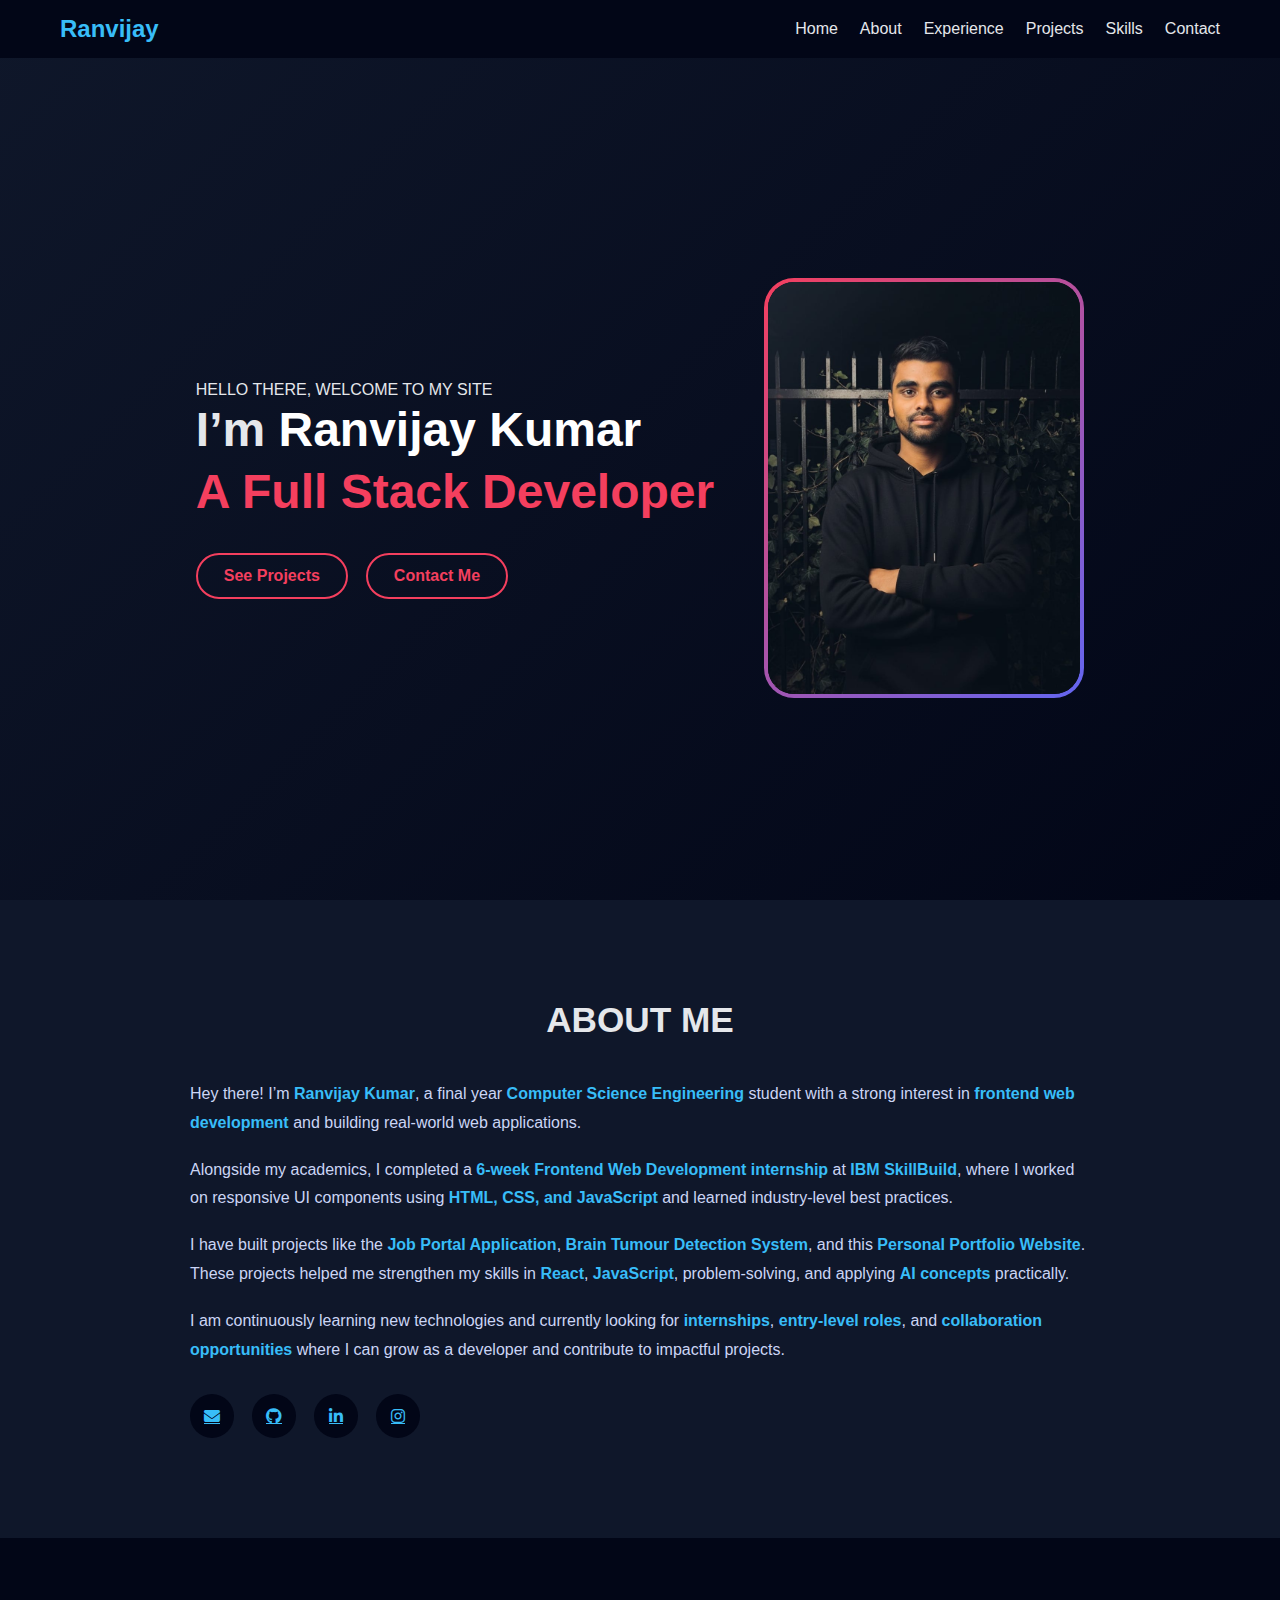
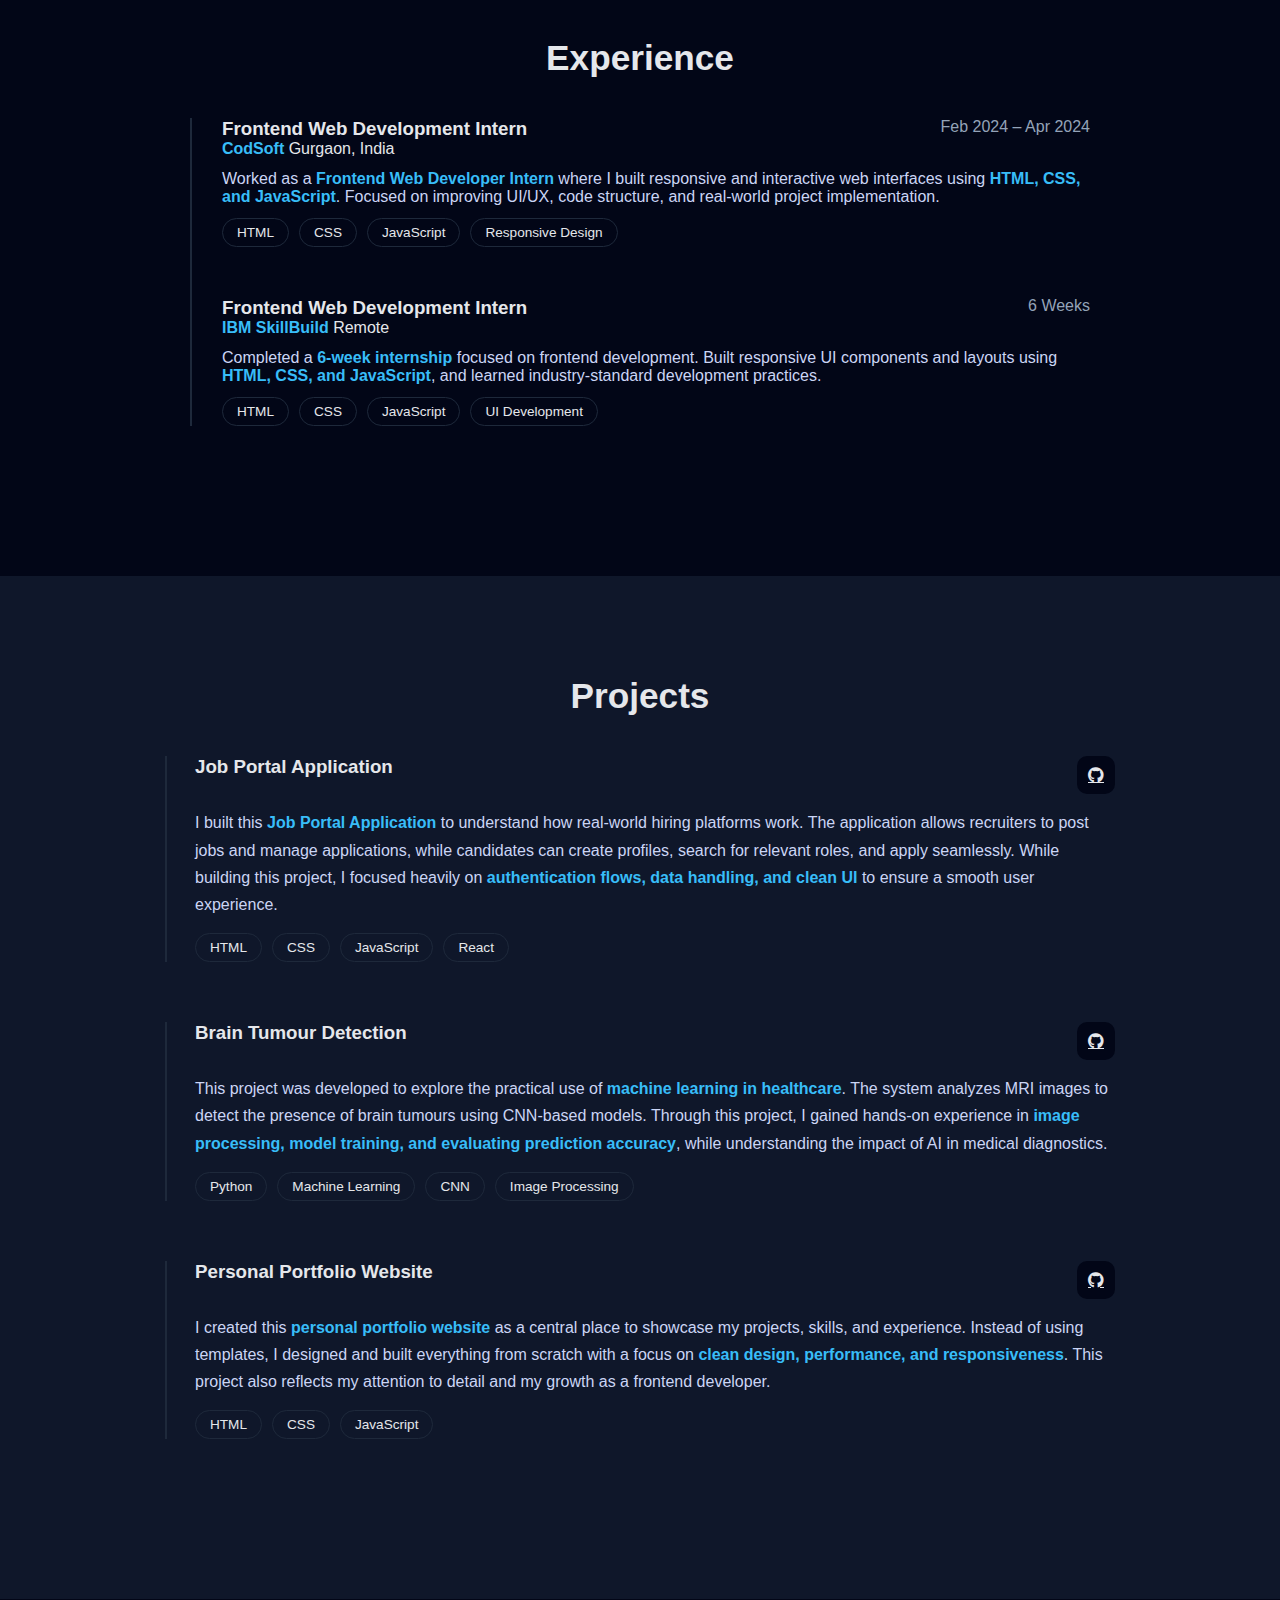
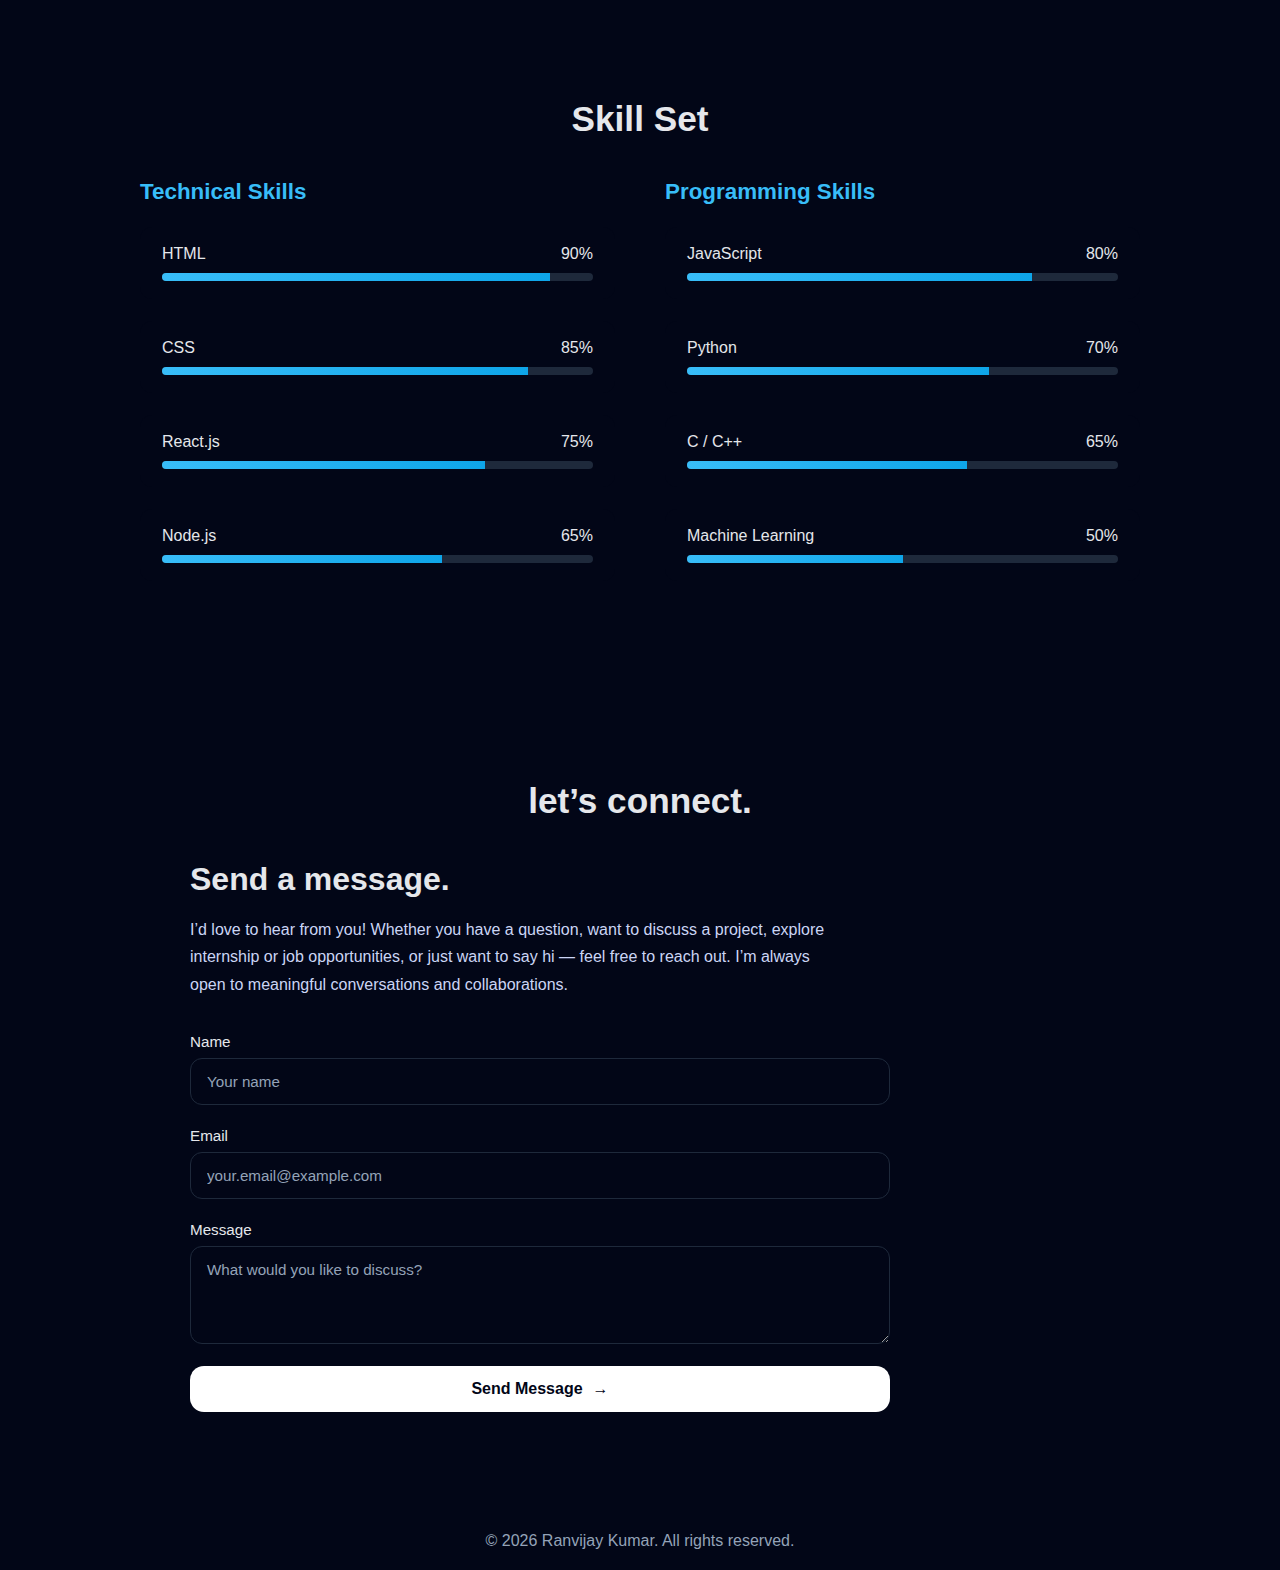
<file: index.html>
<!DOCTYPE html>
<html lang="en">
<head>
  <meta charset="UTF-8">
  <meta name="viewport" content="width=device-width, initial-scale=1.0">
  <title>Ranvijay Kumar | Portfolio</title>
  <link rel="stylesheet" href="style.css">
  <link
  rel="stylesheet"
  href="https://cdnjs.cloudflare.com/ajax/libs/font-awesome/6.5.1/css/all.min.css"
/>

</head>
<body>

<!-- ===== NAVBAR ===== -->
<nav class="navbar">
  <h2 class="logo">Ranvijay</h2>
  <ul>
    <li><a href="#hero">Home</a></li>
    <li><a href="#about">About</a></li>
    <li><a href="#experience">Experience</a></li>
    <li><a href="#projects">Projects</a></li>
    <li><a href="#skills">Skills</a></li>
    <li><a href="#contact">Contact</a></li>
  </ul>
</nav>

<!-- ===== HERO ===== -->
<section id="hero" class="hero">
  <div class="hero-container">

    <!-- LEFT CONTENT -->
    <div class="hero-content">
      <span class="hero-welcome">HELLO THERE, WELCOME TO MY SITE</span>

      <h1>
        I’m <span class="hero-name">Ranvijay Kumar</span><br>
        <span class="hero-role">A Full Stack Developer</span><br>
        <!-- <span class="hero-subrole">& Frontend Web Developer</span> -->
      </h1>

      <div class="hero-buttons">
        <a href="#projects" class="btn primary">See Projects</a>
        <a href="#contact" class="btn outline">Contact Me</a>
      </div>
    </div>

    <!-- RIGHT IMAGE -->
    <div class="hero-image">
      <!-- image yaha add karega -->
      <img src="/Images/Profile.jpeg" alt="Ranvijay Kumar">
    </div>

  </div>
</section>


<!-- ===== ABOUT ===== -->
<section id="about" class="section">
  <div class="about-container">

    <h2 class="about-title">ABOUT ME</h2>
    <!-- <h3 class="about-subtitle">Ranvijay Kumar · Final Year CSE Student</h3> -->

    <p class="about-text">
      Hey there! I’m <span class="highlight">Ranvijay Kumar</span>, a final year
      <span class="highlight">Computer Science Engineering</span> student with a strong
      interest in <span class="highlight">frontend web development</span> and building
      real-world web applications.
    </p>

    <p class="about-text">
      Alongside my academics, I completed a
      <span class="highlight">6-week Frontend Web Development internship</span> at
      <span class="highlight">IBM SkillBuild</span>, where I worked on responsive UI
      components using <span class="highlight">HTML, CSS, and JavaScript</span> and learned
      industry-level best practices.
    </p>

    <p class="about-text">
      I have built projects like the
      <span class="highlight">Job Portal Application</span>,
      <span class="highlight">Brain Tumour Detection System</span>, and this
      <span class="highlight">Personal Portfolio Website</span>. These projects helped me
      strengthen my skills in <span class="highlight">React</span>,
      <span class="highlight">JavaScript</span>, problem-solving, and applying
      <span class="highlight">AI concepts</span> practically.
    </p>

    <p class="about-text">
      I am continuously learning new technologies and currently looking for
      <span class="highlight">internships</span>,
      <span class="highlight">entry-level roles</span>, and
      <span class="highlight">collaboration opportunities</span> where I can grow as a
      developer and contribute to impactful projects.
    </p>

    <!-- SOCIAL LINKS -->
    <div class="about-socials">
      <a href="mailto:ranvijaykumar150@gmail.com" title="Email">
        <i class="fas fa-envelope"></i>
      </a>
      <a href="https://github.com/Ranvijay1009" target="_blank" title="GitHub">
        <i class="fab fa-github"></i>
      </a>
      <a href="https://linkedin.com/in/ranvijay-kumar-62ab072a5/" target="_blank" title="LinkedIn">
        <i class="fab fa-linkedin-in"></i>
      </a>
      <a href="https://instagram.com/yourusername" target="_blank" title="Instagram">
        <i class="fab fa-instagram"></i>
      </a>
    </div>

  </div>
</section>



<!-- ===== EXPERIENCE ===== -->
<section id="experience" class="section light">
  <h2 class="experience-title">Experience</h2>

  <div class="experience-timeline">

    <!-- EXPERIENCE 1 -->
    <div class="experience-item">
      <div class="timeline-dot"></div>

      <div class="experience-content">
        <div class="experience-header">
          <h3>Frontend Web Development Intern</h3>
          <span class="experience-date">Feb 2024 – Apr 2024</span>
        </div>

        <div class="experience-subheader">
          <span class="company-name">CodSoft</span>
          <span class="location">Gurgaon, India</span>
        </div>

        <p class="experience-desc">
          Worked as a <span class="highlight">Frontend Web Developer Intern</span> where I
          built responsive and interactive web interfaces using
          <span class="highlight">HTML, CSS, and JavaScript</span>.
          Focused on improving UI/UX, code structure, and real-world project implementation.
        </p>

        <div class="tech-stack">
          <span>HTML</span>
          <span>CSS</span>
          <span>JavaScript</span>
          <span>Responsive Design</span>
        </div>
      </div>
    </div>

    <!-- EXPERIENCE 2 -->
    <div class="experience-item">
      <div class="timeline-dot"></div>

      <div class="experience-content">
        <div class="experience-header">
          <h3>Frontend Web Development Intern</h3>
          <span class="experience-date">6 Weeks</span>
        </div>

        <div class="experience-subheader">
          <span class="company-name">IBM SkillBuild</span>
          <span class="location">Remote</span>
        </div>

        <p class="experience-desc">
          Completed a <span class="highlight">6-week internship</span> focused on frontend
          development. Built responsive UI components and layouts using
          <span class="highlight">HTML, CSS, and JavaScript</span>, and learned
          industry-standard development practices.
        </p>

        <div class="tech-stack">
          <span>HTML</span>
          <span>CSS</span>
          <span>JavaScript</span>
          <span>UI Development</span>
        </div>
      </div>
    </div>

  </div>
</section>

<!-- <----Projects----->
<section id="projects" class="section">
  <h2 class="projects-title">Projects</h2>

  <div class="projects-list">

    <!-- PROJECT 1 -->
    <div class="project-item">
      <div class="project-line"></div>

      <div class="project-content">
        <div class="project-header">
          <h3>Job Portal Application</h3>

          <div class="project-icons">
            <a href="https://github.com/yourusername/job-portal" target="_blank" title="GitHub">
              <i class="fab fa-github"></i>
            </a>
          </div>
        </div>

        <!-- <span class="project-hint">Click to view details...</span> -->

        <p class="project-desc">
  I built this <span class="highlight">Job Portal Application</span> to understand how
  real-world hiring platforms work. The application allows recruiters to post jobs and
  manage applications, while candidates can create profiles, search for relevant roles,
  and apply seamlessly. While building this project, I focused heavily on
  <span class="highlight">authentication flows, data handling, and clean UI</span> to
  ensure a smooth user experience.
</p>


        <div class="project-tech">
          <span>HTML</span>
          <span>CSS</span>
          <span>JavaScript</span>
          <span>React</span>
        </div>
      </div>
    </div>

    <!-- PROJECT 2 -->
    <div class="project-item">
      <div class="project-line"></div>

      <div class="project-content">
        <div class="project-header">
          <h3>Brain Tumour Detection</h3>

          <div class="project-icons">
            <a href="https://github.com/yourusername/brain-tumour-detection" target="_blank" title="GitHub">
              <i class="fab fa-github"></i>
            </a>
          </div>
        </div>

        <!-- <span class="project-hint">Click to view details...</span> -->

        <p class="project-desc">
  This project was developed to explore the practical use of
  <span class="highlight">machine learning in healthcare</span>. The system analyzes MRI
  images to detect the presence of brain tumours using CNN-based models. Through this
  project, I gained hands-on experience in
  <span class="highlight">image processing, model training, and evaluating prediction
  accuracy</span>, while understanding the impact of AI in medical diagnostics.
</p>


        <div class="project-tech">
          <span>Python</span>
          <span>Machine Learning</span>
          <span>CNN</span>
          <span>Image Processing</span>
        </div>
      </div>
    </div>

    <!-- PROJECT 3 -->
    <div class="project-item">
      <div class="project-line"></div>

      <div class="project-content">
        <div class="project-header">
          <h3>Personal Portfolio Website</h3>

          <div class="project-icons">
            <a href="https://github.com/yourusername/portfolio" target="_blank" title="GitHub">
              <i class="fab fa-github"></i>
            </a>
          </div>
        </div>

        <!-- <span class="project-hint">Click to view details...</span> -->

       <p class="project-desc">
  I created this <span class="highlight">personal portfolio website</span> as a central
  place to showcase my projects, skills, and experience. Instead of using templates,
  I designed and built everything from scratch with a focus on
  <span class="highlight">clean design, performance, and responsiveness</span>. This
  project also reflects my attention to detail and my growth as a frontend developer.
</p>


        <div class="project-tech">
          <span>HTML</span>
          <span>CSS</span>
          <span>JavaScript</span>
        </div>
      </div>
    </div>

  </div>
</section>


<!-- ===== SKILLS ===== -->
<!-- ===== SKILLS ===== -->
<section id="skills" class="section light">
  <h2>Skill Set</h2>

  <div class="skills-wrapper">

    <!-- TECHNICAL SKILLS -->
    <div class="skills-column">
      <h3 class="skills-title">Technical Skills</h3>

      <div class="skill-item">
        <div class="skill-header">
          <span>HTML</span>
          <span>90%</span>
        </div>
        <div class="skill-bar">
          <div class="skill-fill html"></div>
        </div>
      </div>

      <div class="skill-item">
        <div class="skill-header">
          <span>CSS</span>
          <span>85%</span>
        </div>
        <div class="skill-bar">
          <div class="skill-fill css"></div>
        </div>
      </div>

      <div class="skill-item">
        <div class="skill-header">
          <span>React.js</span>
          <span>75%</span>
        </div>
        <div class="skill-bar">
          <div class="skill-fill react"></div>
        </div>
      </div>

      <div class="skill-item">
        <div class="skill-header">
          <span>Node.js</span>
          <span>65%</span>
        </div>
        <div class="skill-bar">
          <div class="skill-fill node"></div>
        </div>
      </div>
    </div>

    <!-- PROGRAMMING SKILLS -->
    <div class="skills-column">
      <h3 class="skills-title">Programming Skills</h3>

      <div class="skill-item">
        <div class="skill-header">
          <span>JavaScript</span>
          <span>80%</span>
        </div>
        <div class="skill-bar">
          <div class="skill-fill js"></div>
        </div>
      </div>

      <div class="skill-item">
        <div class="skill-header">
          <span>Python</span>
          <span>70%</span>
        </div>
        <div class="skill-bar">
          <div class="skill-fill py"></div>
        </div>
      </div>

      <div class="skill-item">
        <div class="skill-header">
          <span>C / C++</span>
          <span>65%</span>
        </div>
        <div class="skill-bar">
          <div class="skill-fill cpp"></div>
        </div>
      </div>

      <div class="skill-item">
        <div class="skill-header">
          <span>Machine Learning</span>
          <span>50%</span>
        </div>
        <div class="skill-bar">
          <div class="skill-fill ml"></div>
        </div>
      </div>
    </div>

  </div>
</section>



<!-- ===== CONTACT ===== -->
<section id="contact" class="section light">
  <div class="contact-container">

    <!-- LEFT TEXT -->
    <div class="contact-text-area">
      <h2 class="contact-title">let’s connect.</h2>
      <h3 class="contact-subtitle">Send a message.</h3>

      <p class="contact-description">
        I’d love to hear from you! Whether you have a question, want to discuss a project,
        explore internship or job opportunities, or just want to say hi — feel free to
        reach out. I’m always open to meaningful conversations and collaborations.
      </p>
    </div>

    <!-- FORM -->
    <form class="contact-form">

      <div class="form-group">
        <label>Name</label>
        <input type="text" placeholder="Your name" required>
      </div>

      <div class="form-group">
        <label>Email</label>
        <input type="email" placeholder="your.email@example.com" required>
      </div>

      <div class="form-group">
        <label>Message</label>
        <textarea rows="4" placeholder="What would you like to discuss?" required></textarea>
      </div>

      <button type="submit" class="send-btn">
        Send Message <span>→</span>
      </button>

    </form>

  </div>
</section>


<!-- ===== FOOTER ===== -->
<footer>
  <p>© 2026 Ranvijay Kumar. All rights reserved.</p>
</footer>

<script src="script.js"></script>
</body>
</html>
</file>
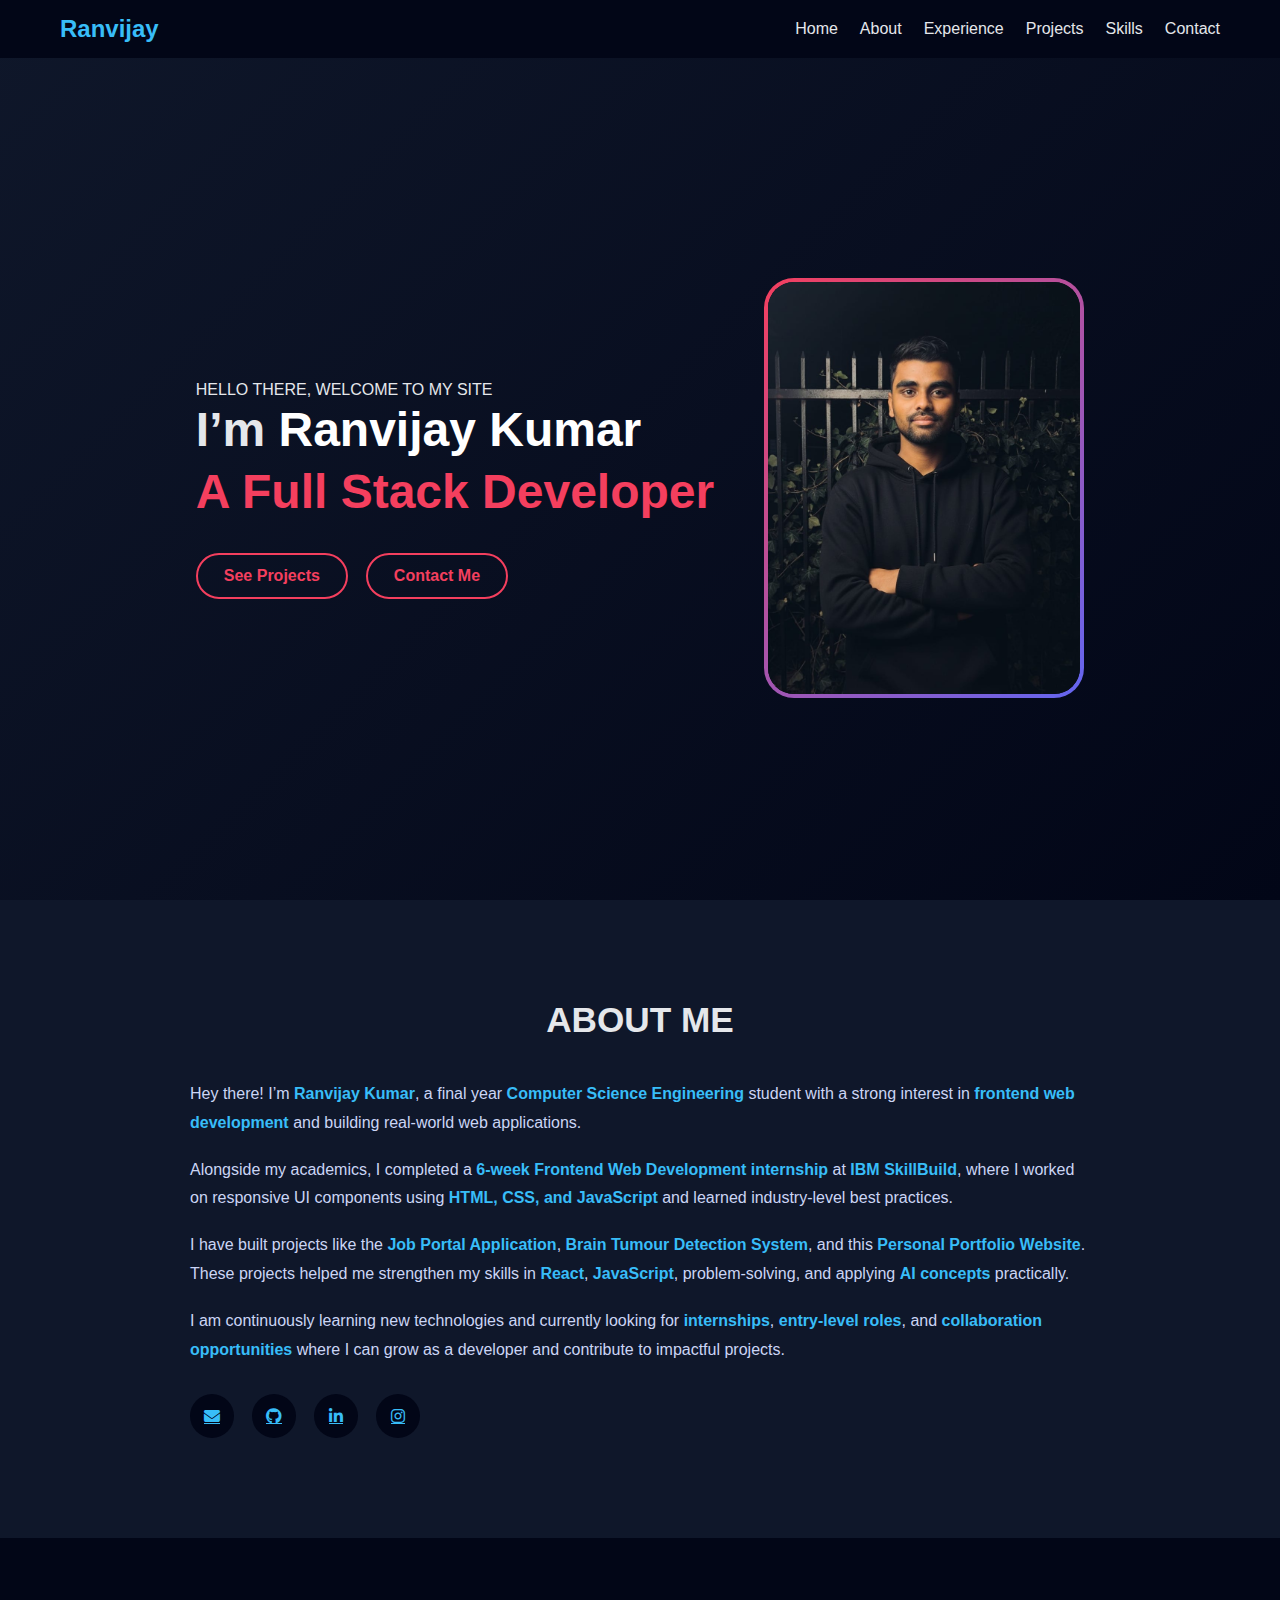
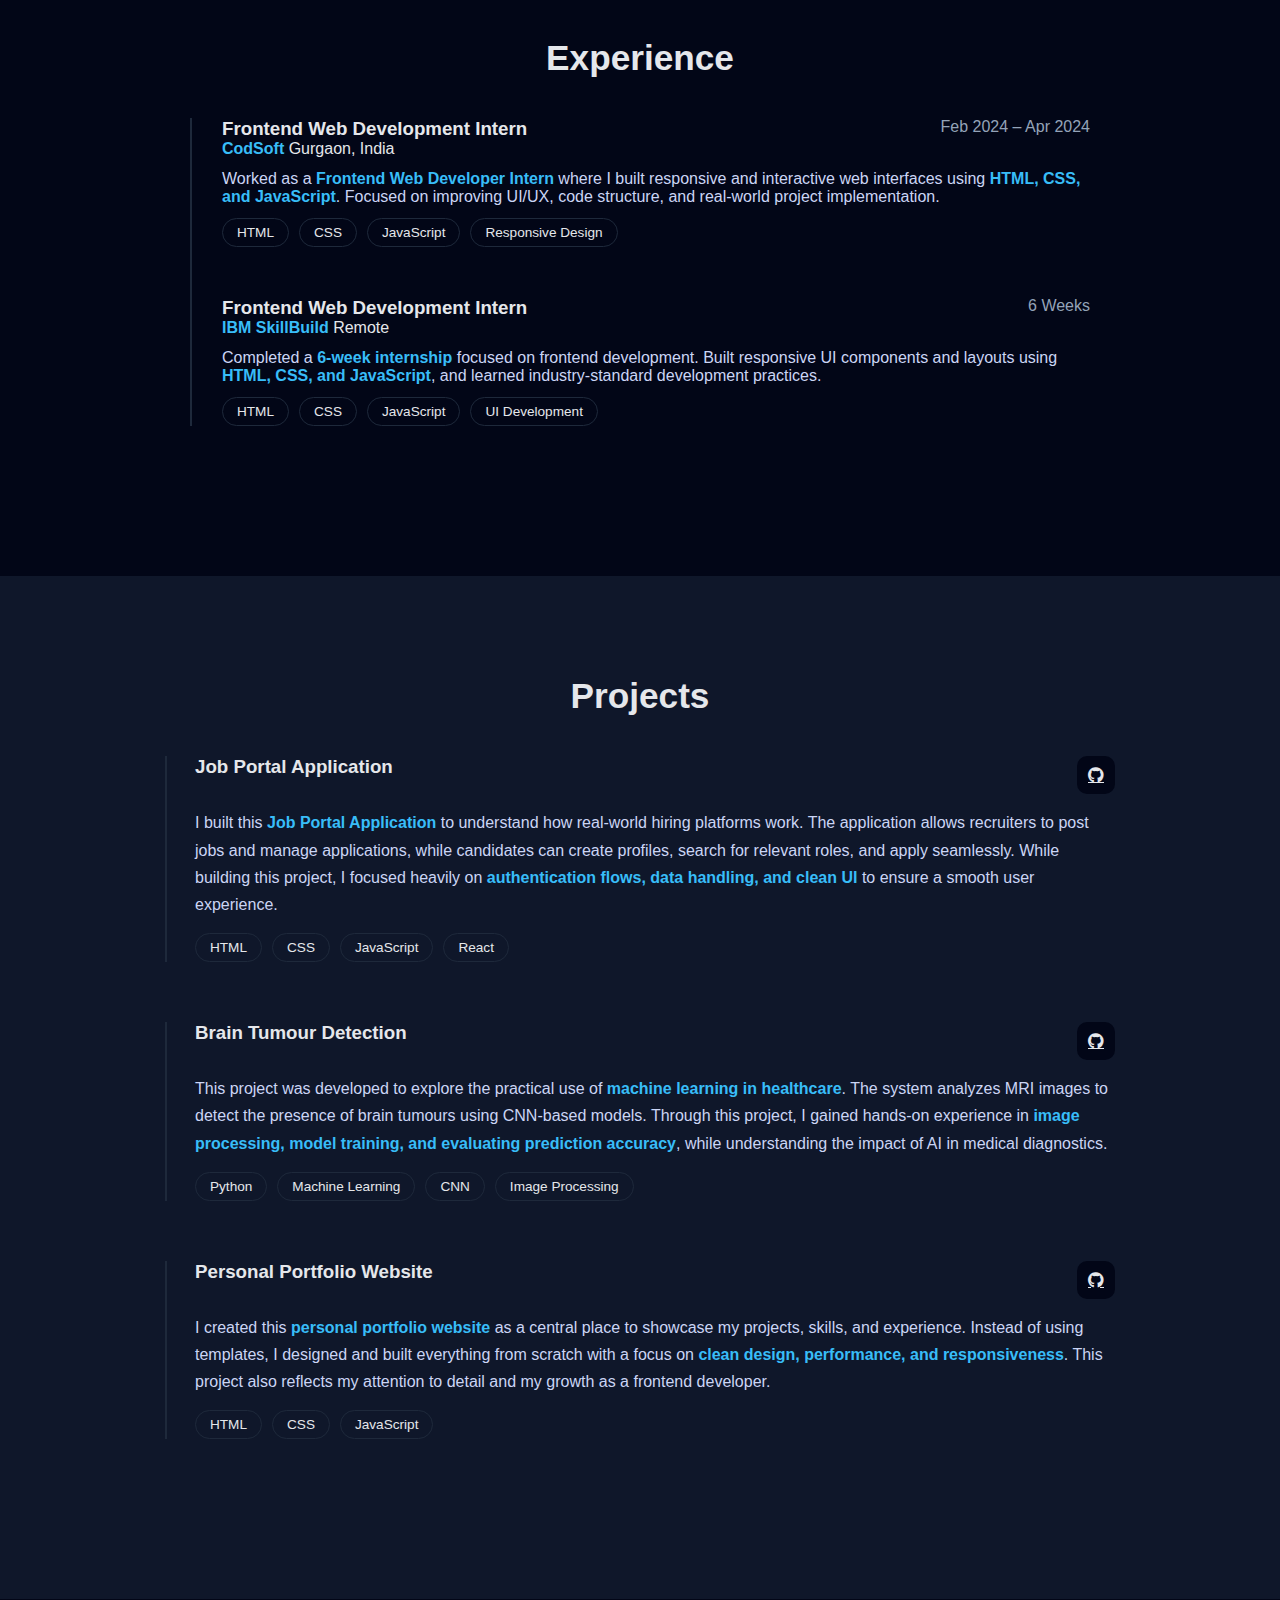
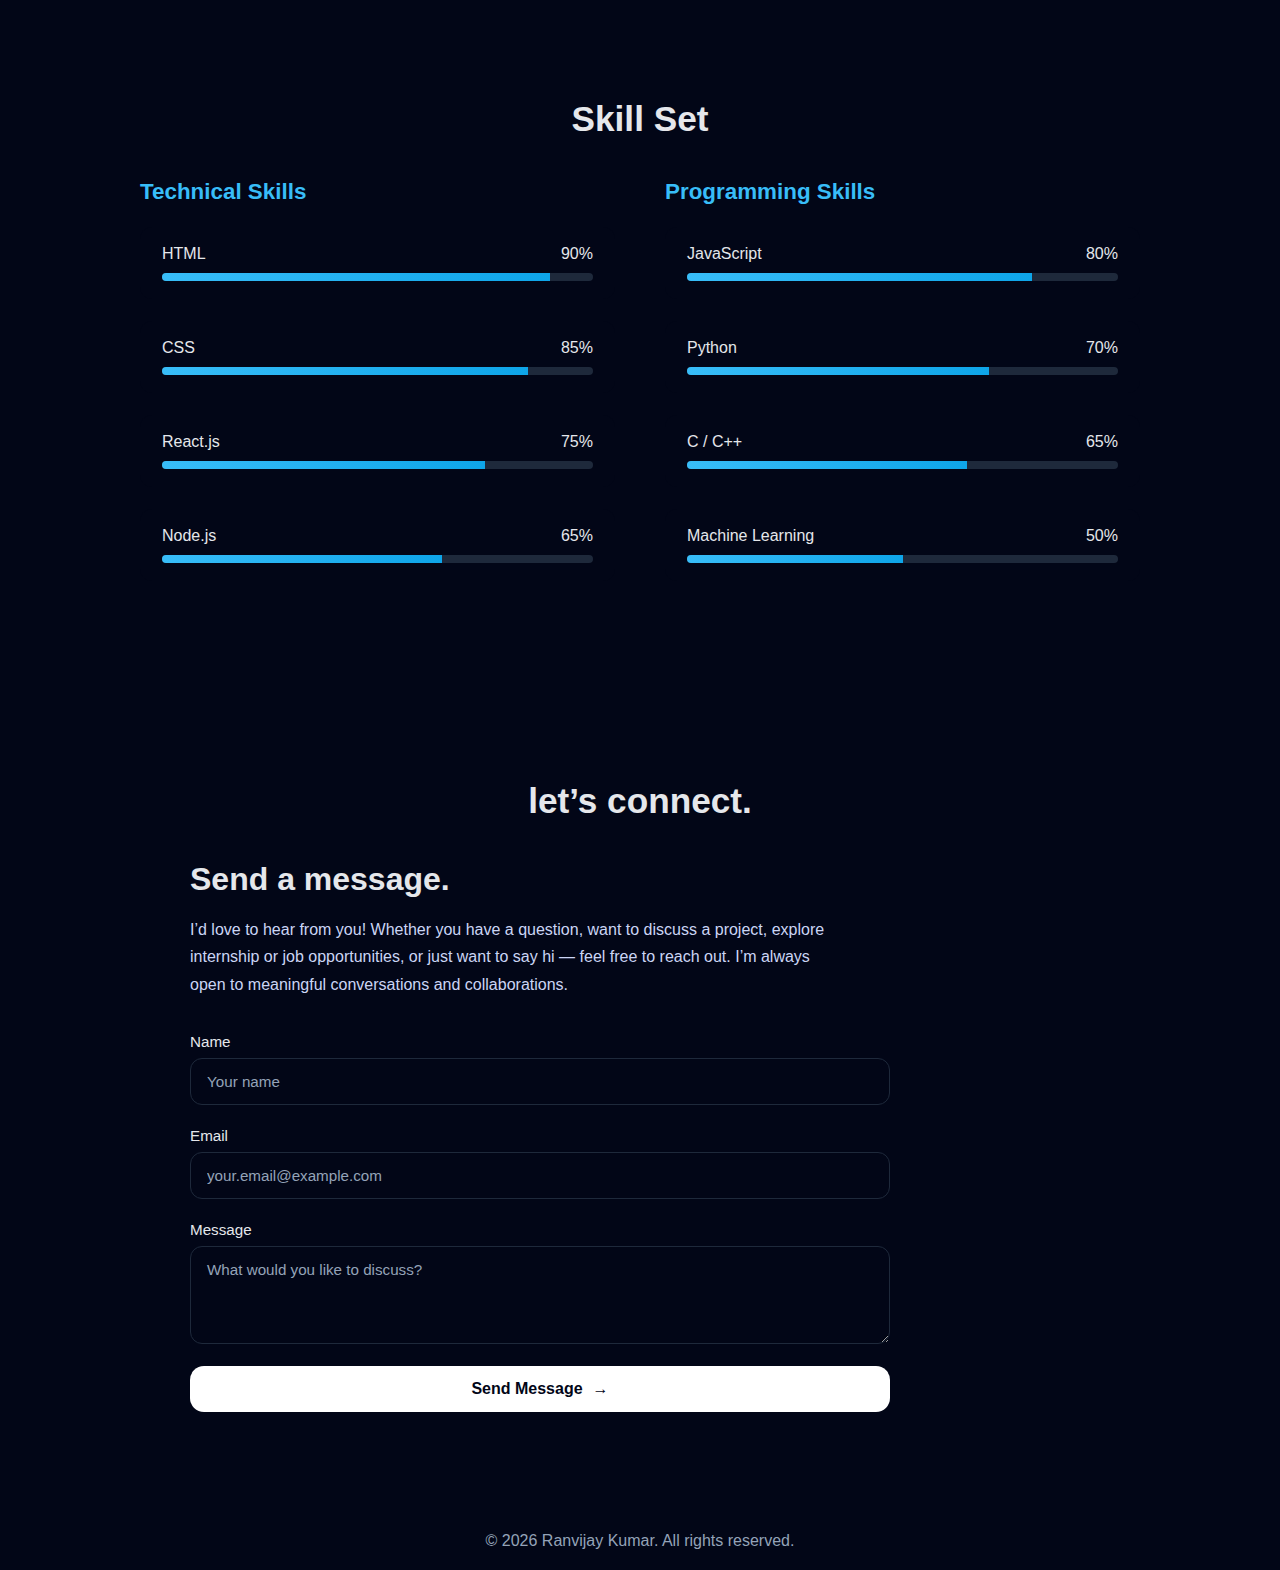
<file: Portfolio/index.html>
<!DOCTYPE html>
<html lang="en">
<head>
  <meta charset="UTF-8">
  <meta name="viewport" content="width=device-width, initial-scale=1.0">
  <title>Ranvijay Kumar | Portfolio</title>
  <link rel="stylesheet" href="style.css">
  <link
  rel="stylesheet"
  href="https://cdnjs.cloudflare.com/ajax/libs/font-awesome/6.5.1/css/all.min.css"
/>

</head>
<body>

<!-- ===== NAVBAR ===== -->
<nav class="navbar">
  <h2 class="logo">Ranvijay</h2>
  <ul>
    <li><a href="#hero">Home</a></li>
    <li><a href="#about">About</a></li>
    <li><a href="#experience">Experience</a></li>
    <li><a href="#projects">Projects</a></li>
    <li><a href="#skills">Skills</a></li>
    <li><a href="#contact">Contact</a></li>
  </ul>
</nav>

<!-- ===== HERO ===== -->
<section id="hero" class="hero">
  <div class="hero-container">

    <!-- LEFT CONTENT -->
    <div class="hero-content">
      <span class="hero-welcome">HELLO THERE, WELCOME TO MY SITE</span>

      <h1>
        I’m <span class="hero-name">Ranvijay Kumar</span><br>
        <span class="hero-role">A Full Stack Developer</span><br>
        <!-- <span class="hero-subrole">& Frontend Web Developer</span> -->
      </h1>

      <div class="hero-buttons">
        <a href="#projects" class="btn primary">See Projects</a>
        <a href="#contact" class="btn outline">Contact Me</a>
      </div>
    </div>

    <!-- RIGHT IMAGE -->
    <div class="hero-image">
      <!-- image yaha add karega -->
      <img src="/Profile.jpeg" alt="Ranvijay Kumar">
    </div>

  </div>
</section>


<!-- ===== ABOUT ===== -->
<section id="about" class="section">
  <div class="about-container">

    <h2 class="about-title">ABOUT ME</h2>
    <!-- <h3 class="about-subtitle">Ranvijay Kumar · Final Year CSE Student</h3> -->

    <p class="about-text">
      Hey there! I’m <span class="highlight">Ranvijay Kumar</span>, a final year
      <span class="highlight">Computer Science Engineering</span> student with a strong
      interest in <span class="highlight">frontend web development</span> and building
      real-world web applications.
    </p>

    <p class="about-text">
      Alongside my academics, I completed a
      <span class="highlight">6-week Frontend Web Development internship</span> at
      <span class="highlight">IBM SkillBuild</span>, where I worked on responsive UI
      components using <span class="highlight">HTML, CSS, and JavaScript</span> and learned
      industry-level best practices.
    </p>

    <p class="about-text">
      I have built projects like the
      <span class="highlight">Job Portal Application</span>,
      <span class="highlight">Brain Tumour Detection System</span>, and this
      <span class="highlight">Personal Portfolio Website</span>. These projects helped me
      strengthen my skills in <span class="highlight">React</span>,
      <span class="highlight">JavaScript</span>, problem-solving, and applying
      <span class="highlight">AI concepts</span> practically.
    </p>

    <p class="about-text">
      I am continuously learning new technologies and currently looking for
      <span class="highlight">internships</span>,
      <span class="highlight">entry-level roles</span>, and
      <span class="highlight">collaboration opportunities</span> where I can grow as a
      developer and contribute to impactful projects.
    </p>

    <!-- SOCIAL LINKS -->
    <div class="about-socials">
      <a href="mailto:ranvijaykumar150@gmail.com" title="Email">
        <i class="fas fa-envelope"></i>
      </a>
      <a href="https://github.com/Ranvijay1009" target="_blank" title="GitHub">
        <i class="fab fa-github"></i>
      </a>
      <a href="https://linkedin.com/in/ranvijay-kumar-62ab072a5/" target="_blank" title="LinkedIn">
        <i class="fab fa-linkedin-in"></i>
      </a>
      <a href="https://instagram.com/yourusername" target="_blank" title="Instagram">
        <i class="fab fa-instagram"></i>
      </a>
    </div>

  </div>
</section>



<!-- ===== EXPERIENCE ===== -->
<section id="experience" class="section light">
  <h2 class="experience-title">Experience</h2>

  <div class="experience-timeline">

    <!-- EXPERIENCE 1 -->
    <div class="experience-item">
      <div class="timeline-dot"></div>

      <div class="experience-content">
        <div class="experience-header">
          <h3>Frontend Web Development Intern</h3>
          <span class="experience-date">Feb 2024 – Apr 2024</span>
        </div>

        <div class="experience-subheader">
          <span class="company-name">CodSoft</span>
          <span class="location">Gurgaon, India</span>
        </div>

        <p class="experience-desc">
          Worked as a <span class="highlight">Frontend Web Developer Intern</span> where I
          built responsive and interactive web interfaces using
          <span class="highlight">HTML, CSS, and JavaScript</span>.
          Focused on improving UI/UX, code structure, and real-world project implementation.
        </p>

        <div class="tech-stack">
          <span>HTML</span>
          <span>CSS</span>
          <span>JavaScript</span>
          <span>Responsive Design</span>
        </div>
      </div>
    </div>

    <!-- EXPERIENCE 2 -->
    <div class="experience-item">
      <div class="timeline-dot"></div>

      <div class="experience-content">
        <div class="experience-header">
          <h3>Frontend Web Development Intern</h3>
          <span class="experience-date">6 Weeks</span>
        </div>

        <div class="experience-subheader">
          <span class="company-name">IBM SkillBuild</span>
          <span class="location">Remote</span>
        </div>

        <p class="experience-desc">
          Completed a <span class="highlight">6-week internship</span> focused on frontend
          development. Built responsive UI components and layouts using
          <span class="highlight">HTML, CSS, and JavaScript</span>, and learned
          industry-standard development practices.
        </p>

        <div class="tech-stack">
          <span>HTML</span>
          <span>CSS</span>
          <span>JavaScript</span>
          <span>UI Development</span>
        </div>
      </div>
    </div>

  </div>
</section>

<!-- <----Projects----->
<section id="projects" class="section">
  <h2 class="projects-title">Projects</h2>

  <div class="projects-list">

    <!-- PROJECT 1 -->
    <div class="project-item">
      <div class="project-line"></div>

      <div class="project-content">
        <div class="project-header">
          <h3>Job Portal Application</h3>

          <div class="project-icons">
            <a href="https://github.com/yourusername/job-portal" target="_blank" title="GitHub">
              <i class="fab fa-github"></i>
            </a>
          </div>
        </div>

        <!-- <span class="project-hint">Click to view details...</span> -->

        <p class="project-desc">
  I built this <span class="highlight">Job Portal Application</span> to understand how
  real-world hiring platforms work. The application allows recruiters to post jobs and
  manage applications, while candidates can create profiles, search for relevant roles,
  and apply seamlessly. While building this project, I focused heavily on
  <span class="highlight">authentication flows, data handling, and clean UI</span> to
  ensure a smooth user experience.
</p>


        <div class="project-tech">
          <span>HTML</span>
          <span>CSS</span>
          <span>JavaScript</span>
          <span>React</span>
        </div>
      </div>
    </div>

    <!-- PROJECT 2 -->
    <div class="project-item">
      <div class="project-line"></div>

      <div class="project-content">
        <div class="project-header">
          <h3>Brain Tumour Detection</h3>

          <div class="project-icons">
            <a href="https://github.com/yourusername/brain-tumour-detection" target="_blank" title="GitHub">
              <i class="fab fa-github"></i>
            </a>
          </div>
        </div>

        <!-- <span class="project-hint">Click to view details...</span> -->

        <p class="project-desc">
  This project was developed to explore the practical use of
  <span class="highlight">machine learning in healthcare</span>. The system analyzes MRI
  images to detect the presence of brain tumours using CNN-based models. Through this
  project, I gained hands-on experience in
  <span class="highlight">image processing, model training, and evaluating prediction
  accuracy</span>, while understanding the impact of AI in medical diagnostics.
</p>


        <div class="project-tech">
          <span>Python</span>
          <span>Machine Learning</span>
          <span>CNN</span>
          <span>Image Processing</span>
        </div>
      </div>
    </div>

    <!-- PROJECT 3 -->
    <div class="project-item">
      <div class="project-line"></div>

      <div class="project-content">
        <div class="project-header">
          <h3>Personal Portfolio Website</h3>

          <div class="project-icons">
            <a href="https://github.com/yourusername/portfolio" target="_blank" title="GitHub">
              <i class="fab fa-github"></i>
            </a>
          </div>
        </div>

        <!-- <span class="project-hint">Click to view details...</span> -->

       <p class="project-desc">
  I created this <span class="highlight">personal portfolio website</span> as a central
  place to showcase my projects, skills, and experience. Instead of using templates,
  I designed and built everything from scratch with a focus on
  <span class="highlight">clean design, performance, and responsiveness</span>. This
  project also reflects my attention to detail and my growth as a frontend developer.
</p>


        <div class="project-tech">
          <span>HTML</span>
          <span>CSS</span>
          <span>JavaScript</span>
        </div>
      </div>
    </div>

  </div>
</section>


<!-- ===== SKILLS ===== -->
<!-- ===== SKILLS ===== -->
<section id="skills" class="section light">
  <h2>Skill Set</h2>

  <div class="skills-wrapper">

    <!-- TECHNICAL SKILLS -->
    <div class="skills-column">
      <h3 class="skills-title">Technical Skills</h3>

      <div class="skill-item">
        <div class="skill-header">
          <span>HTML</span>
          <span>90%</span>
        </div>
        <div class="skill-bar">
          <div class="skill-fill html"></div>
        </div>
      </div>

      <div class="skill-item">
        <div class="skill-header">
          <span>CSS</span>
          <span>85%</span>
        </div>
        <div class="skill-bar">
          <div class="skill-fill css"></div>
        </div>
      </div>

      <div class="skill-item">
        <div class="skill-header">
          <span>React.js</span>
          <span>75%</span>
        </div>
        <div class="skill-bar">
          <div class="skill-fill react"></div>
        </div>
      </div>

      <div class="skill-item">
        <div class="skill-header">
          <span>Node.js</span>
          <span>65%</span>
        </div>
        <div class="skill-bar">
          <div class="skill-fill node"></div>
        </div>
      </div>
    </div>

    <!-- PROGRAMMING SKILLS -->
    <div class="skills-column">
      <h3 class="skills-title">Programming Skills</h3>

      <div class="skill-item">
        <div class="skill-header">
          <span>JavaScript</span>
          <span>80%</span>
        </div>
        <div class="skill-bar">
          <div class="skill-fill js"></div>
        </div>
      </div>

      <div class="skill-item">
        <div class="skill-header">
          <span>Python</span>
          <span>70%</span>
        </div>
        <div class="skill-bar">
          <div class="skill-fill py"></div>
        </div>
      </div>

      <div class="skill-item">
        <div class="skill-header">
          <span>C / C++</span>
          <span>65%</span>
        </div>
        <div class="skill-bar">
          <div class="skill-fill cpp"></div>
        </div>
      </div>

      <div class="skill-item">
        <div class="skill-header">
          <span>Machine Learning</span>
          <span>50%</span>
        </div>
        <div class="skill-bar">
          <div class="skill-fill ml"></div>
        </div>
      </div>
    </div>

  </div>
</section>



<!-- ===== CONTACT ===== -->
<section id="contact" class="section light">
  <div class="contact-container">

    <!-- LEFT TEXT -->
    <div class="contact-text-area">
      <h2 class="contact-title">let’s connect.</h2>
      <h3 class="contact-subtitle">Send a message.</h3>

      <p class="contact-description">
        I’d love to hear from you! Whether you have a question, want to discuss a project,
        explore internship or job opportunities, or just want to say hi — feel free to
        reach out. I’m always open to meaningful conversations and collaborations.
      </p>
    </div>

    <!-- FORM -->
    <form class="contact-form">

      <div class="form-group">
        <label>Name</label>
        <input type="text" placeholder="Your name" required>
      </div>

      <div class="form-group">
        <label>Email</label>
        <input type="email" placeholder="your.email@example.com" required>
      </div>

      <div class="form-group">
        <label>Message</label>
        <textarea rows="4" placeholder="What would you like to discuss?" required></textarea>
      </div>

      <button type="submit" class="send-btn">
        Send Message <span>→</span>
      </button>

    </form>

  </div>
</section>


<!-- ===== FOOTER ===== -->
<footer>
  <p>© 2026 Ranvijay Kumar. All rights reserved.</p>
</footer>

<script src="script.js"></script>
</body>
</html>
</file>
<file: style.css>
/* ===== RESET ===== */
* {
  margin: 0;
  padding: 0;
  box-sizing: border-box;
  font-family: "Segoe UI", sans-serif;
}

html {
  scroll-behavior: smooth;
}

body {
  background-color: #0f172a;
  color: #e5e7eb;
}

/* ===== NAVBAR ===== */
.navbar {
  position: fixed;
  top: 0;
  width: 100%;
  background: #020617;
  display: flex;
  justify-content: space-between;
  align-items: center;
  padding: 15px 60px;
  z-index: 1000;
}

.logo {
  color: #38bdf8;
}

.navbar ul {
  display: flex;
  list-style: none;
  gap: 22px;
}

.navbar a {
  text-decoration: none;
  color: #e5e7eb;
  font-weight: 500;
}

.navbar a:hover {
  color: #38bdf8;
}

/* ===== HERO ===== */
.hero {
  min-height: 100vh;
  padding-top: 80px;
  background: linear-gradient(135deg, #0f172a, #020617);
  display: flex;
  align-items: center;
}

.hero-container {
  max-width: 1200px;
  margin: auto;
  padding: 0 60px;
  display: flex;
  gap: 50px;
  align-items: center;
}

.hero-content h1 {
  font-size: 3rem;
  line-height: 1.3;
}

.hero-name {
  color: #ffffff;
}

.hero-role {
  color: #f43f5e;
  font-weight: 700;
}

.hero-subrole {
  color: #e5e7eb;
}

.hero-buttons {
  margin-top: 30px;
  display: flex;
  gap: 18px;
}

.btn {
  padding: 12px 26px;
  border-radius: 30px;
  font-weight: 600;
  text-decoration: none;
  border: 2px solid #f43f5e;
  color: #f43f5e;
}

.btn:hover {
  background: #f43f5e;
  color: #020617;
}

.hero-image img {
  width: 320px;
  height: 420px;
  object-fit: cover;
  border-radius: 30px;
  border: 4px solid transparent;
  background:
    linear-gradient(#020617, #020617) padding-box,
    linear-gradient(135deg, #f43f5e, #6366f1) border-box;
}

/* ===== SECTIONS ===== */
.section {
  padding: 100px 60px;
}

.section h2 {
  text-align: center;
  font-size: 2.2rem;
  margin-bottom: 40px;
}

.light {
  background: #020617;
}

/* ===== ABOUT ===== */
.about-container {
  max-width: 900px;
  margin: auto;
}

.about-subtitle {
  text-align: center;
  font-size: 0.95rem;
  color: #38bdf8;
  margin-bottom: 30px;
}

.about-text {
  color: #cbd5f5;
  line-height: 1.8;
  margin-bottom: 18px;
}

.highlight {
  color: #38bdf8;
  font-weight: 600;
}

.about-socials {
  margin-top: 30px;
  display: flex;
  gap: 18px;
}

.about-socials a {
  width: 44px;
  height: 44px;
  border-radius: 50%;
  background: #020617;
  color: #38bdf8;
  display: flex;
  align-items: center;
  justify-content: center;
}

.about-socials a:hover {
  background: #38bdf8;
  color: #020617;
}

/* ===== EXPERIENCE ===== */
.experience-title {
  text-align: center;
  font-size: 2.4rem;
  margin-bottom: 60px;
}

.experience-timeline {
  max-width: 900px;
  margin: auto;
  padding-left: 30px;
  border-left: 2px solid #1e293b;
}

.experience-item {
  margin-bottom: 50px;
}

.experience-header {
  display: flex;
  justify-content: space-between;
  flex-wrap: wrap;
}

.experience-date {
  color: #94a3b8;
}

.company-name {
  color: #38bdf8;
  font-weight: 600;
}

.experience-desc {
  color: #cbd5f5;
  margin: 12px 0;
}

.tech-stack {
  display: flex;
  gap: 10px;
  flex-wrap: wrap;
}

.tech-stack span {
  padding: 6px 14px;
  border-radius: 20px;
  border: 1px solid #1e293b;
  font-size: 0.85rem;
}

/* ===== PROJECTS ===== */
.projects-title {
  text-align: center;
  font-size: 2.4rem;
  margin-bottom: 60px;
}

.projects-list {
  max-width: 950px;
  margin: auto;
}

.project-item {
  position: relative;
  padding-left: 30px;
  margin-bottom: 60px;
}

.project-line {
  position: absolute;
  left: 0;
  top: 0;
  width: 2px;
  height: 100%;
  background: #1e293b;
}

.project-header {
  display: flex;
  justify-content: space-between;
}

.project-icons a {
  width: 38px;
  height: 38px;
  border-radius: 10px;
  background: #020617;
  color: #e5e7eb;
  display: flex;
  align-items: center;
  justify-content: center;
}

.project-icons a:hover {
  background: #38bdf8;
  color: #020617;
}

.project-desc {
  color: #cbd5f5;
  line-height: 1.7;
  margin: 15px 0;
}

.project-tech {
  display: flex;
  gap: 10px;
  flex-wrap: wrap;
}

.project-tech span {
  padding: 6px 14px;
  border-radius: 20px;
  border: 1px solid #1e293b;
  font-size: 0.85rem;
}

/* ===== SKILLS (2 COLUMN) ===== */
.skills-wrapper {
  max-width: 1000px;
  margin: auto;
  display: grid;
  grid-template-columns: 1fr 1fr;
  gap: 50px;
}

.skills-column {
  display: flex;
  flex-direction: column;
  gap: 22px;
}

.skills-title {
  color: #38bdf8;
  font-size: 1.4rem;
}

.skill-item {
  background: #020617;
  padding: 18px 22px;
  border-radius: 12px;
}

.skill-header {
  display: flex;
  justify-content: space-between;
  margin-bottom: 10px;
}

.skill-bar {
  height: 8px;
  background: #1e293b;
  border-radius: 10px;
  overflow: hidden;
}

.skill-fill {
  height: 100%;
  background: linear-gradient(90deg, #38bdf8, #0ea5e9);
}

.skill-fill.html { width: 90%; }
.skill-fill.css { width: 85%; }
.skill-fill.react { width: 75%; }
.skill-fill.node { width: 65%; }
.skill-fill.js { width: 80%; }
.skill-fill.py { width: 70%; }
.skill-fill.cpp { width: 65%; }
.skill-fill.ml { width: 50%; }

/* ===== CONTACT (CONNECT SECTION) ===== */
.contact-container {
  max-width: 900px;
  margin: auto;
  display: flex;
  flex-direction: column;
  gap: 35px;
}

/* TEXT AREA */
.contact-title {
  font-size: 2.6rem;
  font-weight: 700;
}

.contact-subtitle {
  font-size: 2rem;
  font-weight: 600;
  margin-top: 6px;
}

.contact-description {
  margin-top: 18px;
  max-width: 650px;
  color: #cbd5f5;
  line-height: 1.7;
}

/* FORM */
.contact-form {
  max-width: 700px;
}

.form-group {
  display: flex;
  flex-direction: column;
  gap: 8px;
  margin-bottom: 22px;
}

.form-group label {
  font-size: 0.95rem;
  color: #e5e7eb;
}

.contact-form input,
.contact-form textarea {
  background: transparent;
  border: 1px solid #1e293b;
  border-radius: 12px;
  padding: 14px 16px;
  color: #e5e7eb;
  font-size: 0.95rem;
}

.contact-form input::placeholder,
.contact-form textarea::placeholder {
  color: #94a3b8;
}

.contact-form input:focus,
.contact-form textarea:focus {
  outline: none;
  border-color: #38bdf8;
}

/* BUTTON */
.send-btn {
  margin-top: 10px;
  width: 100%;
  background: #ffffff;
  color: #020617;
  padding: 14px;
  border-radius: 14px;
  font-size: 1rem;
  font-weight: 600;
  border: none;
  cursor: pointer;
  display: flex;
  align-items: center;
  justify-content: center;
  gap: 10px;
  transition: all 0.3s ease;
}

.send-btn:hover {
  background: #e5e7eb;
}

/* RESPONSIVE */
@media (max-width: 768px) {
  .contact-title {
    font-size: 2.2rem;
  }

  .contact-subtitle {
    font-size: 1.7rem;
  }
}

/* ===== FOOTER ===== */
footer {
  background: #020617;
  padding: 20px;
  text-align: center;
  color: #94a3b8;
}

/* ===== RESPONSIVE ===== */
@media (max-width: 768px) {
  .hero-container {
    flex-direction: column;
    text-align: center;
  }

  .skills-wrapper {
    grid-template-columns: 1fr;
  }
}
</file>
<file: Portfolio/style.css>
/* ===== RESET ===== */
* {
  margin: 0;
  padding: 0;
  box-sizing: border-box;
  font-family: "Segoe UI", sans-serif;
}

html {
  scroll-behavior: smooth;
}

body {
  background-color: #0f172a;
  color: #e5e7eb;
}

/* ===== NAVBAR ===== */
.navbar {
  position: fixed;
  top: 0;
  width: 100%;
  background: #020617;
  display: flex;
  justify-content: space-between;
  align-items: center;
  padding: 15px 60px;
  z-index: 1000;
}

.logo {
  color: #38bdf8;
}

.navbar ul {
  display: flex;
  list-style: none;
  gap: 22px;
}

.navbar a {
  text-decoration: none;
  color: #e5e7eb;
  font-weight: 500;
}

.navbar a:hover {
  color: #38bdf8;
}

/* ===== HERO ===== */
.hero {
  min-height: 100vh;
  padding-top: 80px;
  background: linear-gradient(135deg, #0f172a, #020617);
  display: flex;
  align-items: center;
}

.hero-container {
  max-width: 1200px;
  margin: auto;
  padding: 0 60px;
  display: flex;
  gap: 50px;
  align-items: center;
}

.hero-content h1 {
  font-size: 3rem;
  line-height: 1.3;
}

.hero-name {
  color: #ffffff;
}

.hero-role {
  color: #f43f5e;
  font-weight: 700;
}

.hero-subrole {
  color: #e5e7eb;
}

.hero-buttons {
  margin-top: 30px;
  display: flex;
  gap: 18px;
}

.btn {
  padding: 12px 26px;
  border-radius: 30px;
  font-weight: 600;
  text-decoration: none;
  border: 2px solid #f43f5e;
  color: #f43f5e;
}

.btn:hover {
  background: #f43f5e;
  color: #020617;
}

.hero-image img {
  width: 320px;
  height: 420px;
  object-fit: cover;
  border-radius: 30px;
  border: 4px solid transparent;
  background:
    linear-gradient(#020617, #020617) padding-box,
    linear-gradient(135deg, #f43f5e, #6366f1) border-box;
}

/* ===== SECTIONS ===== */
.section {
  padding: 100px 60px;
}

.section h2 {
  text-align: center;
  font-size: 2.2rem;
  margin-bottom: 40px;
}

.light {
  background: #020617;
}

/* ===== ABOUT ===== */
.about-container {
  max-width: 900px;
  margin: auto;
}

.about-subtitle {
  text-align: center;
  font-size: 0.95rem;
  color: #38bdf8;
  margin-bottom: 30px;
}

.about-text {
  color: #cbd5f5;
  line-height: 1.8;
  margin-bottom: 18px;
}

.highlight {
  color: #38bdf8;
  font-weight: 600;
}

.about-socials {
  margin-top: 30px;
  display: flex;
  gap: 18px;
}

.about-socials a {
  width: 44px;
  height: 44px;
  border-radius: 50%;
  background: #020617;
  color: #38bdf8;
  display: flex;
  align-items: center;
  justify-content: center;
}

.about-socials a:hover {
  background: #38bdf8;
  color: #020617;
}

/* ===== EXPERIENCE ===== */
.experience-title {
  text-align: center;
  font-size: 2.4rem;
  margin-bottom: 60px;
}

.experience-timeline {
  max-width: 900px;
  margin: auto;
  padding-left: 30px;
  border-left: 2px solid #1e293b;
}

.experience-item {
  margin-bottom: 50px;
}

.experience-header {
  display: flex;
  justify-content: space-between;
  flex-wrap: wrap;
}

.experience-date {
  color: #94a3b8;
}

.company-name {
  color: #38bdf8;
  font-weight: 600;
}

.experience-desc {
  color: #cbd5f5;
  margin: 12px 0;
}

.tech-stack {
  display: flex;
  gap: 10px;
  flex-wrap: wrap;
}

.tech-stack span {
  padding: 6px 14px;
  border-radius: 20px;
  border: 1px solid #1e293b;
  font-size: 0.85rem;
}

/* ===== PROJECTS ===== */
.projects-title {
  text-align: center;
  font-size: 2.4rem;
  margin-bottom: 60px;
}

.projects-list {
  max-width: 950px;
  margin: auto;
}

.project-item {
  position: relative;
  padding-left: 30px;
  margin-bottom: 60px;
}

.project-line {
  position: absolute;
  left: 0;
  top: 0;
  width: 2px;
  height: 100%;
  background: #1e293b;
}

.project-header {
  display: flex;
  justify-content: space-between;
}

.project-icons a {
  width: 38px;
  height: 38px;
  border-radius: 10px;
  background: #020617;
  color: #e5e7eb;
  display: flex;
  align-items: center;
  justify-content: center;
}

.project-icons a:hover {
  background: #38bdf8;
  color: #020617;
}

.project-desc {
  color: #cbd5f5;
  line-height: 1.7;
  margin: 15px 0;
}

.project-tech {
  display: flex;
  gap: 10px;
  flex-wrap: wrap;
}

.project-tech span {
  padding: 6px 14px;
  border-radius: 20px;
  border: 1px solid #1e293b;
  font-size: 0.85rem;
}

/* ===== SKILLS (2 COLUMN) ===== */
.skills-wrapper {
  max-width: 1000px;
  margin: auto;
  display: grid;
  grid-template-columns: 1fr 1fr;
  gap: 50px;
}

.skills-column {
  display: flex;
  flex-direction: column;
  gap: 22px;
}

.skills-title {
  color: #38bdf8;
  font-size: 1.4rem;
}

.skill-item {
  background: #020617;
  padding: 18px 22px;
  border-radius: 12px;
}

.skill-header {
  display: flex;
  justify-content: space-between;
  margin-bottom: 10px;
}

.skill-bar {
  height: 8px;
  background: #1e293b;
  border-radius: 10px;
  overflow: hidden;
}

.skill-fill {
  height: 100%;
  background: linear-gradient(90deg, #38bdf8, #0ea5e9);
}

.skill-fill.html { width: 90%; }
.skill-fill.css { width: 85%; }
.skill-fill.react { width: 75%; }
.skill-fill.node { width: 65%; }
.skill-fill.js { width: 80%; }
.skill-fill.py { width: 70%; }
.skill-fill.cpp { width: 65%; }
.skill-fill.ml { width: 50%; }

/* ===== CONTACT (CONNECT SECTION) ===== */
.contact-container {
  max-width: 900px;
  margin: auto;
  display: flex;
  flex-direction: column;
  gap: 35px;
}

/* TEXT AREA */
.contact-title {
  font-size: 2.6rem;
  font-weight: 700;
}

.contact-subtitle {
  font-size: 2rem;
  font-weight: 600;
  margin-top: 6px;
}

.contact-description {
  margin-top: 18px;
  max-width: 650px;
  color: #cbd5f5;
  line-height: 1.7;
}

/* FORM */
.contact-form {
  max-width: 700px;
}

.form-group {
  display: flex;
  flex-direction: column;
  gap: 8px;
  margin-bottom: 22px;
}

.form-group label {
  font-size: 0.95rem;
  color: #e5e7eb;
}

.contact-form input,
.contact-form textarea {
  background: transparent;
  border: 1px solid #1e293b;
  border-radius: 12px;
  padding: 14px 16px;
  color: #e5e7eb;
  font-size: 0.95rem;
}

.contact-form input::placeholder,
.contact-form textarea::placeholder {
  color: #94a3b8;
}

.contact-form input:focus,
.contact-form textarea:focus {
  outline: none;
  border-color: #38bdf8;
}

/* BUTTON */
.send-btn {
  margin-top: 10px;
  width: 100%;
  background: #ffffff;
  color: #020617;
  padding: 14px;
  border-radius: 14px;
  font-size: 1rem;
  font-weight: 600;
  border: none;
  cursor: pointer;
  display: flex;
  align-items: center;
  justify-content: center;
  gap: 10px;
  transition: all 0.3s ease;
}

.send-btn:hover {
  background: #e5e7eb;
}

/* RESPONSIVE */
@media (max-width: 768px) {
  .contact-title {
    font-size: 2.2rem;
  }

  .contact-subtitle {
    font-size: 1.7rem;
  }
}

/* ===== FOOTER ===== */
footer {
  background: #020617;
  padding: 20px;
  text-align: center;
  color: #94a3b8;
}

/* ===== RESPONSIVE ===== */
@media (max-width: 768px) {
  .hero-container {
    flex-direction: column;
    text-align: center;
  }

  .skills-wrapper {
    grid-template-columns: 1fr;
  }
}
</file>
